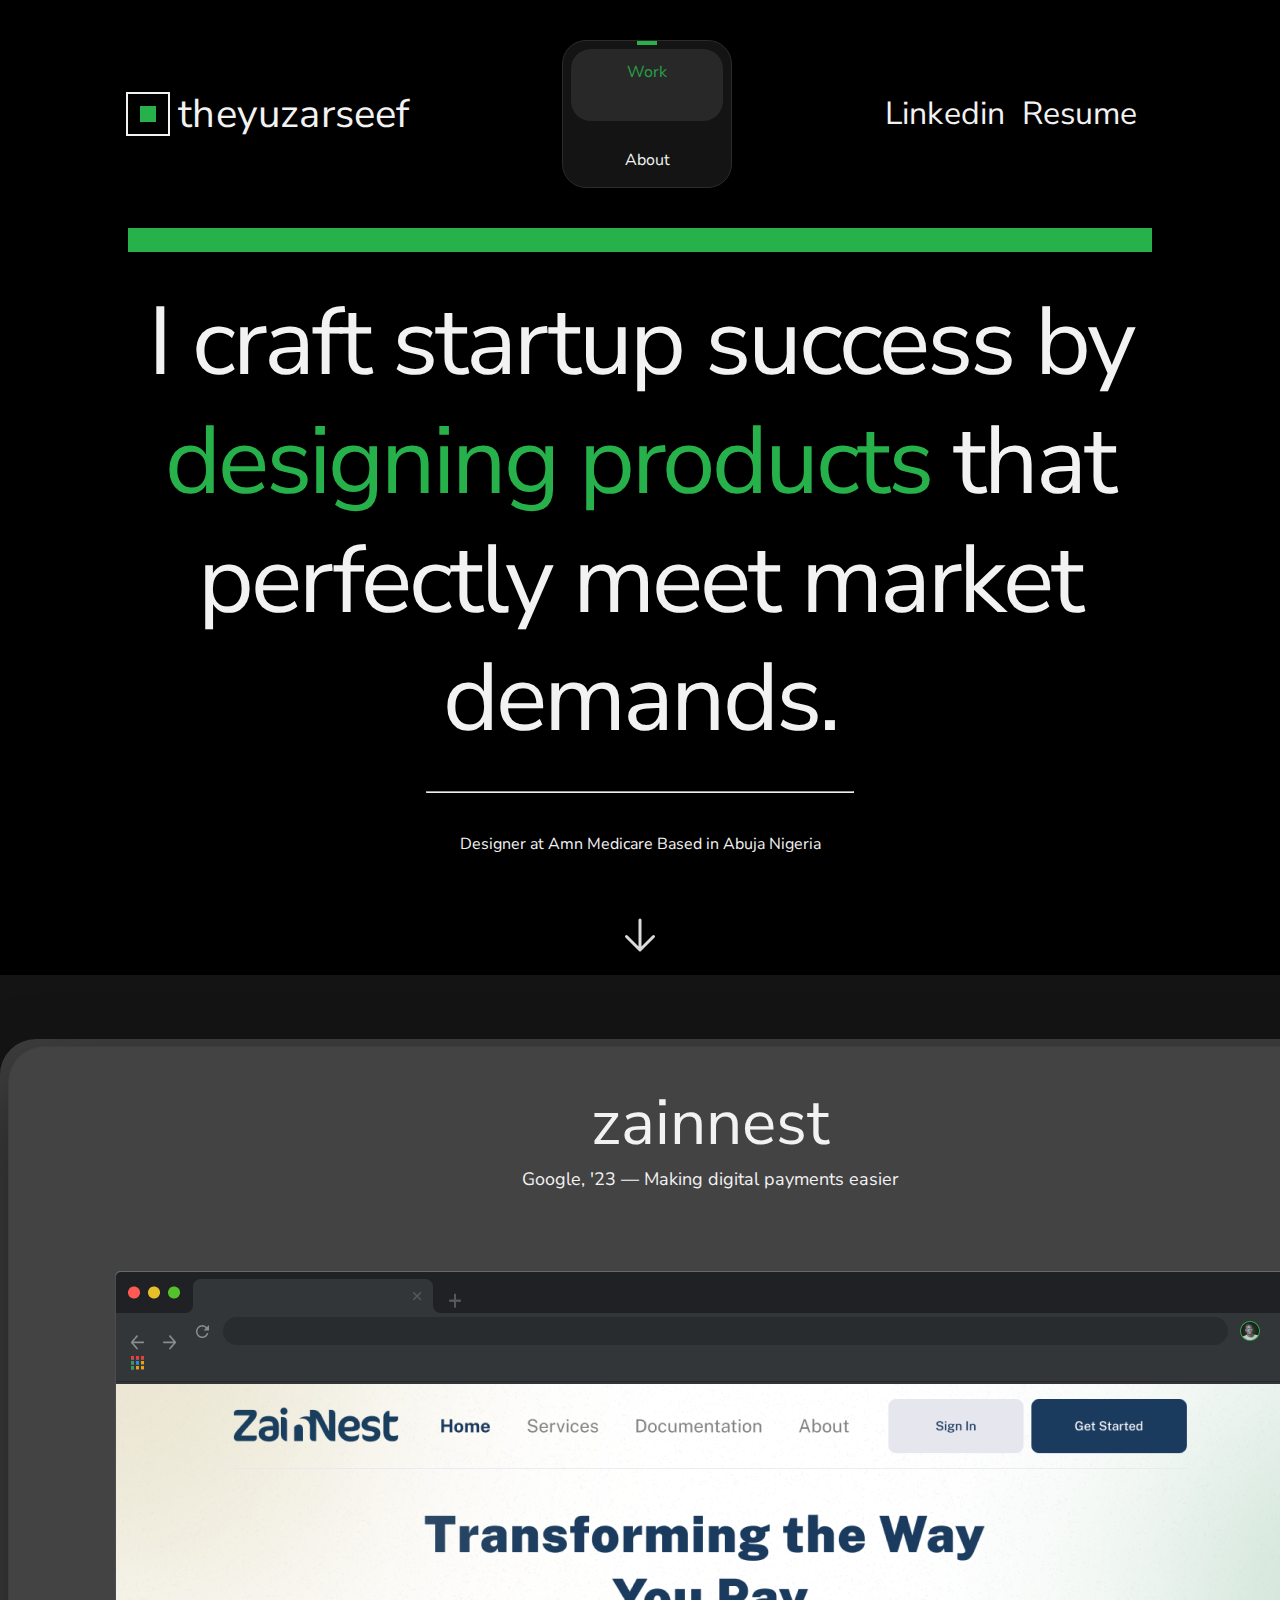
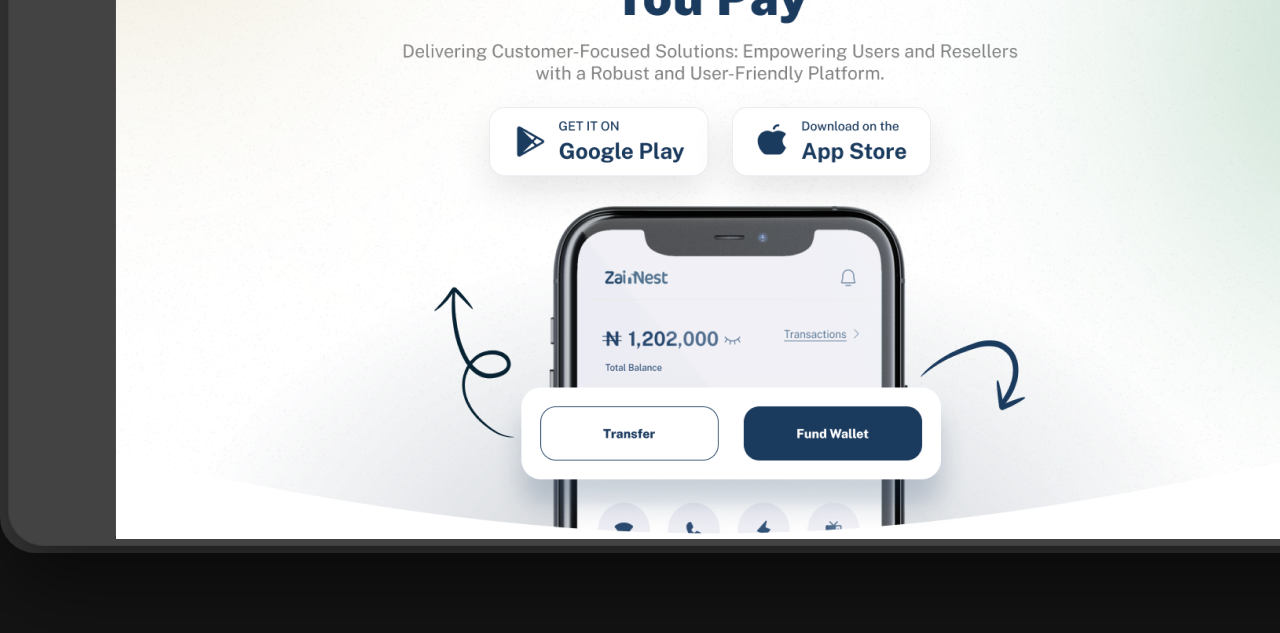
<file: index.html>
<!DOCTYPE html>
<html lang="en">
  <head>
    <meta charset="UTF-8" />
    <meta name="viewport" content="width=device-width, initial-scale=1.0" />
    <title>theyuzarseef</title>
    <link rel="preconnect" href="https://fonts.googleapis.com" />
    <link rel="preconnect" href="https://fonts.gstatic.com" crossorigin />
    <link
      href="https://fonts.googleapis.com/css2?family=Nunito+Sans:opsz,wght@6..12,200;6..12,300;6..12,400;6..12,500;6..12,600;6..12,700;6..12,800&display=swap"
      rel="stylesheet"
    />
    <link rel="stylesheet" href="./style.css" />
  </head>
  <body>
    <header>
      <div class="l1">
        <div class="l2">
          <div class="logo"></div>
        </div>
        <div class="title">theyuzarseef</div>
      </div>

      <div class="nav">
        <div class="top_green"></div>
        <div class="link">Work</div>
        <div class="about">About</div>
      </div>
      <div class="social">
        <div class="linkedin">
          Linkedin
          <span
            ><svg
              xmlns="http://www.w3.org/2000/svg"
              fill="none"
              viewBox="0 0 24 24"
              stroke-width="1.5"
              stroke="currentColor"
              class="w-6 h-6"
            >
              <path
                stroke-linecap="round"
                stroke-linejoin="round"
                d="M13.5 4.5L21 12m0 0l-7.5 7.5M21 12H3"
              />
            </svg>
          </span>
        </div>
        <div class="resume">
          Resume
          <span
            ><svg
              xmlns="http://www.w3.org/2000/svg"
              fill="none"
              viewBox="0 0 24 24"
              stroke-width="1.5"
              stroke="currentColor"
              class="w-6 h-6"
            >
              <path
                stroke-linecap="round"
                stroke-linejoin="round"
                d="M13.5 4.5L21 12m0 0l-7.5 7.5M21 12H3"
              />
            </svg>
          </span>
        </div>
      </div>
    </header>

    <!-- hero section -->
    <section class="cont">
      <div class="first">
        <div class="bar"></div>
        <div class="card1">
          <p class="me">
            I craft startup success by
            <span class="products">designing products</span> that perfectly meet
            market demands.
          </p>
          <hr />
          <p class="tag">Designer at Amn Medicare Based in Abuja Nigeria</p>
        </div>
        <div class="icont">
          <svg
            xmlns="http://www.w3.org/2000/svg"
            fill="none"
            viewBox="0 0 24 24"
            stroke-width="1.5"
            stroke="currentColor"
            class="ic"
          >
            <path
              stroke-linecap="round"
              stroke-linejoin="round"
              d="M12 4.5v15m0 0l6.75-6.75M12 19.5l-6.75-6.75"
            />
          </svg>
        </div>
      </div>

      <div class="card4"></div>
      <div class="card2">
        <div class="card3">
          <div class="card4">
             <p class="zain">zainnest</p>
          <p class="desc">Google, '23 — Making digital payments easier</p>
          <img src="./src/zainnest.png" class="img" alt="" />
          </div>
         
        </div>
      </div>
    </section>
  </body>
</html>
</file>
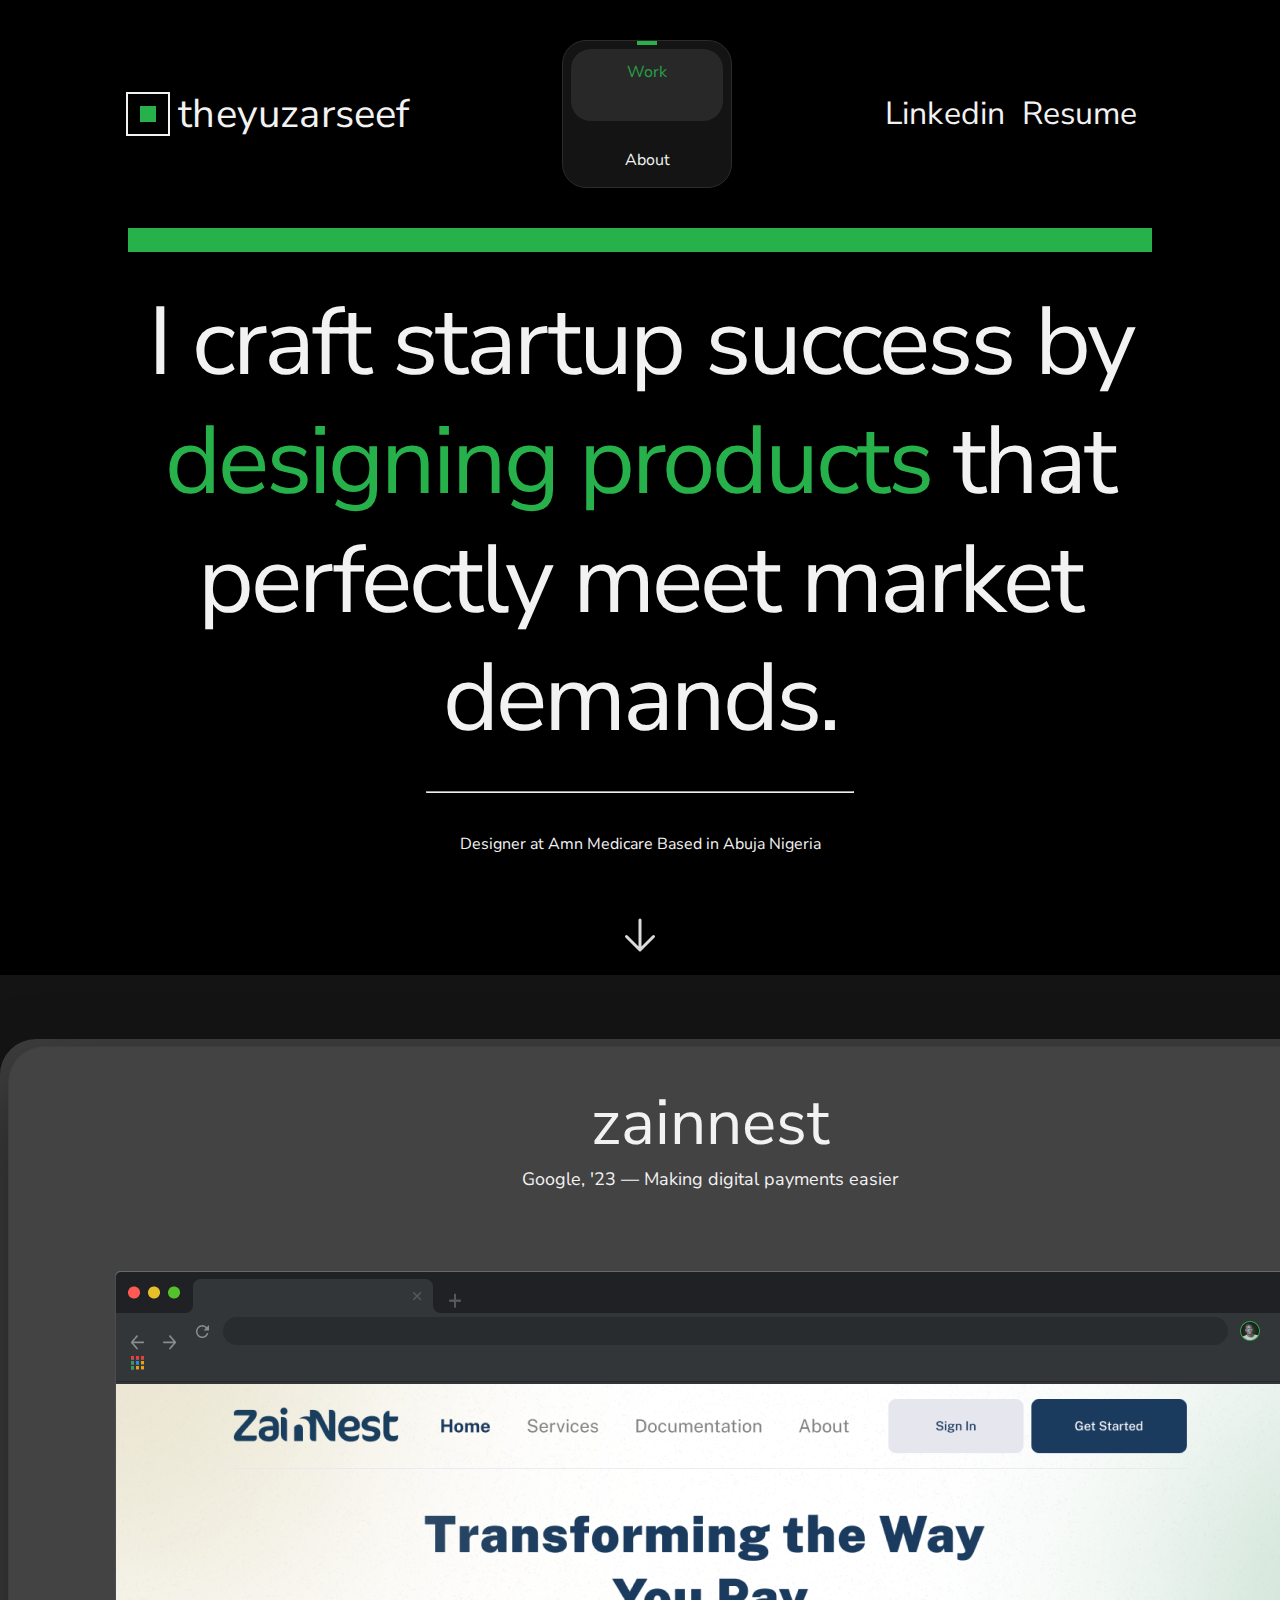
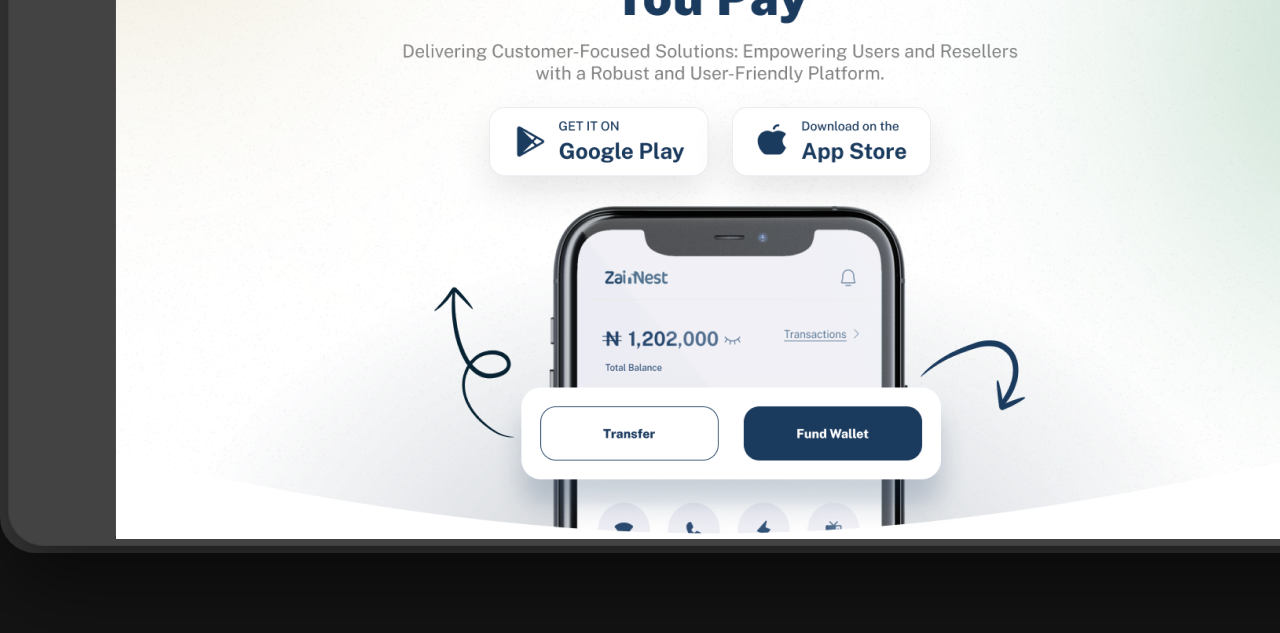
<file: src/index.html>
<!DOCTYPE html>
<html lang="en">
  <head>
    <meta charset="UTF-8" />
    <meta name="viewport" content="width=device-width, initial-scale=1.0" />
    <title>theyuzarseef</title>
    <link rel="preconnect" href="https://fonts.googleapis.com" />
    <link rel="preconnect" href="https://fonts.gstatic.com" crossorigin />
    <link
      href="https://fonts.googleapis.com/css2?family=Nunito+Sans:opsz,wght@6..12,200;6..12,300;6..12,400;6..12,500;6..12,600;6..12,700;6..12,800&display=swap"
      rel="stylesheet"
    />
    <link rel="stylesheet" href="../style.css" />
  </head>
  <body>
    <header>
      <div class="l1">
        <div class="l2">
          <div class="logo"></div>
        </div>
        <div class="title">theyuzarseef</div>
      </div>

      <div class="nav">
        <div class="top_green"></div>
        <div class="link">Work</div>
        <div class="about">About</div>
      </div>
      <div class="social">
        <div class="linkedin">
          Linkedin
          <span
            ><svg
              xmlns="http://www.w3.org/2000/svg"
              fill="none"
              viewBox="0 0 24 24"
              stroke-width="1.5"
              stroke="currentColor"
              class="w-6 h-6"
            >
              <path
                stroke-linecap="round"
                stroke-linejoin="round"
                d="M13.5 4.5L21 12m0 0l-7.5 7.5M21 12H3"
              />
            </svg>
          </span>
        </div>
        <div class="resume">
          Resume
          <span
            ><svg
              xmlns="http://www.w3.org/2000/svg"
              fill="none"
              viewBox="0 0 24 24"
              stroke-width="1.5"
              stroke="currentColor"
              class="w-6 h-6"
            >
              <path
                stroke-linecap="round"
                stroke-linejoin="round"
                d="M13.5 4.5L21 12m0 0l-7.5 7.5M21 12H3"
              />
            </svg>
          </span>
        </div>
      </div>
    </header>

    <!-- hero section -->
    <section class="cont">
      <div class="first">
        <div class="bar"></div>
        <div class="card1">
          <p class="me">
            I craft startup success by
            <span class="products">designing products</span> that perfectly meet
            market demands.
          </p>
          <hr />
          <p class="tag">Designer at Amn Medicare Based in Abuja Nigeria</p>
        </div>
        <div class="icont">
          <svg
            xmlns="http://www.w3.org/2000/svg"
            fill="none"
            viewBox="0 0 24 24"
            stroke-width="1.5"
            stroke="currentColor"
            class="ic"
          >
            <path
              stroke-linecap="round"
              stroke-linejoin="round"
              d="M12 4.5v15m0 0l6.75-6.75M12 19.5l-6.75-6.75"
            />
          </svg>
        </div>
      </div>

      <div class="card4"></div>
      <div class="card2">
        <div class="card3">
          <div class="card4">
             <p class="zain">zainnest</p>
          <p class="desc">Google, '23 — Making digital payments easier</p>
          <img src="./zainnest.png" class="img" alt="" />
          </div>
         
        </div>
      </div>
    </section>
  </body>
</html>
</file>
<file: style.css>
:root {
  --prim: #27b14b;
  --sec: #f2f2f2;
  --grey: #161616;
  --grey-200: #141414;
  --grey-500: #2b2b2b;
  --bd: #3d3d3d;
  --black: #000000;
}
@keyframes changecolor {
  0% {
    left: 0;
    background-color: #27b14b;
  }
  50% {
    left: calc(100% - 1200px);
    background-color: #27b14b;
  }
  100% {
    left: 0;
    background-color: #27b14b;
  }
}

*{
    margin: 0;
}
body {
  background-color: var(--grey-500);
  font-family: "Nunito Sans";
}
/* header */
header {
  background-color: var(--black);
  display: flex;
  flex-direction: row;
  justify-content: space-around;
  align-items: center;
  color: var(--sec);
  padding: 2.5rem;
  margin: auto;
}
.l1 {
  display: flex;
  flex-direction: row;
  align-items: center;
  justify-content: start;
  padding: 1.25rem;
  gap: 0.5rem;
}
.l2 {
  border: 2px solid var(--sec);
  width: 2.5rem;
  height: 2.5rem;
  display: flex;
  flex-direction: column;
  justify-content: center;
  align-items: center;
}
.logo {
  width: 1rem;
  height: 1rem;
  background: var(--prim);
}
.title {
  font-size: 2.5rem;
  line-height: 1.125rem;
  letter-spacing: 0.0125rem;
}
.nav {
  display: flex;
  flex-direction: column;
  align-items: center;
  justify-content: center;
  position: relative;
  gap: 1.25rem;
  text-align: center;
  background-color: var(--grey-200);
  border: 1px solid var(--grey-500);
  border-radius: 1.5rem;
  padding: 0.5rem;
}
.top_green {
  display: flex;
  flex-direction: column;
  justify-content: center;
  border-top: 4px solid var(--prim);
  position: absolute;
  top: 0;
  width: 1.25rem;
  margin: auto;
}
.link {
  width: 8rem;
  height: 3rem;
  padding: 0.75rem;
  background-color: var(--grey-500);
  opacity: 0.9;
  color: var(--prim);
  border-radius: 1.25rem;
}
.about {
  padding: 0.5rem 0 0.5rem 0;
}
.social {
  display: flex;
  flex-direction: row;
  align-items: end;
  color: var(--sec);
  padding: 1.25rem;
}
.linkedin,
.resume {
  display: flex;
  flex-direction: row;
  gap: 1rem;
  align-items: center;
  font-size: 2rem;
  line-height: 2.25rem;
  letter-spacing: 0.0125rem;
}
/* hero section */
.cont {
  width: 100%;
  height: 40%;
  display: flex;
  flex-direction: column;
  justify-content: center;
  background-color: var(--grey-200);
  padding-bottom: 5rem;
}
.first {
  background-color: var(--black);
  padding-bottom: 5rem;
}
.bar {
  width: 80%;
  height: 1.5rem;
  background-color: var(--prim);
  margin: auto;
}
.card1 {
  width: 100%;
  display: flex;
  flex-direction: column;
  justify-content: center;
  color: var(--sec);
}
.me {
  width: 77.735rem;
  line-height: 7.425rem;
  letter-spacing: -0.1875rem;
  margin: auto;
  text-align: center;
  font-size: 6rem;
  padding: 2rem 0 2rem 0;
}
.products {
  color: var(--prim);
}
hr {
  margin: auto;
  width: 33.3%;
}
.tag {
  margin: auto;
  padding: 2.5rem 0 2.5rem 0;
}
.icont {
  display: flex;
  flex-direction: column;
  justify-content: center;
  align-items: center;
  margin: auto;
  color: var(--sec);
  opacity: 0.9;
}
.ic {
  width: 3rem;
  height: 3rem;
  margin-bottom: -5rem;
}

.card2 {
  display: flex;
  flex-direction: column;
  justify-content: center;
  align-items: center;
  border: 2px solid var(--bd);
  border-radius: 2.25rem;
  color: var(--sec);
  margin: auto;
  margin-top: 4rem;
  padding-top: .3rem;
  padding-bottom: .3rem;
  width: 88.5rem;
  background-color: var(--bd);
}
.card3 {
  display: flex;
  flex-direction: column;
  justify-content: center;
  align-items: center;
  border: 1px solid var(--bd);
  width: 99%;
  border-radius: 2.25rem;
  background: rgba(242, 242, 242, 0.04);
  box-shadow: 0px 40px 80px 0px rgba(0, 0, 0, 0.5);
  padding-top: 2rem;
  animation-name: changecolor;
  animation-duration: 5s;
  animation-timing-function: ease-in-out;
  animation-iteration-count: linear infinite;
  position: relative;
  bottom: 15%;
}
.zain {
  font-size: 4rem;
  text-align: center;
}
.desc {
  font-size: 1.125rem;
  text-align: center;
}
.img {
  width: 100%;
  flex-shrink: 0;
  padding-top: 5rem;
}
</file>
